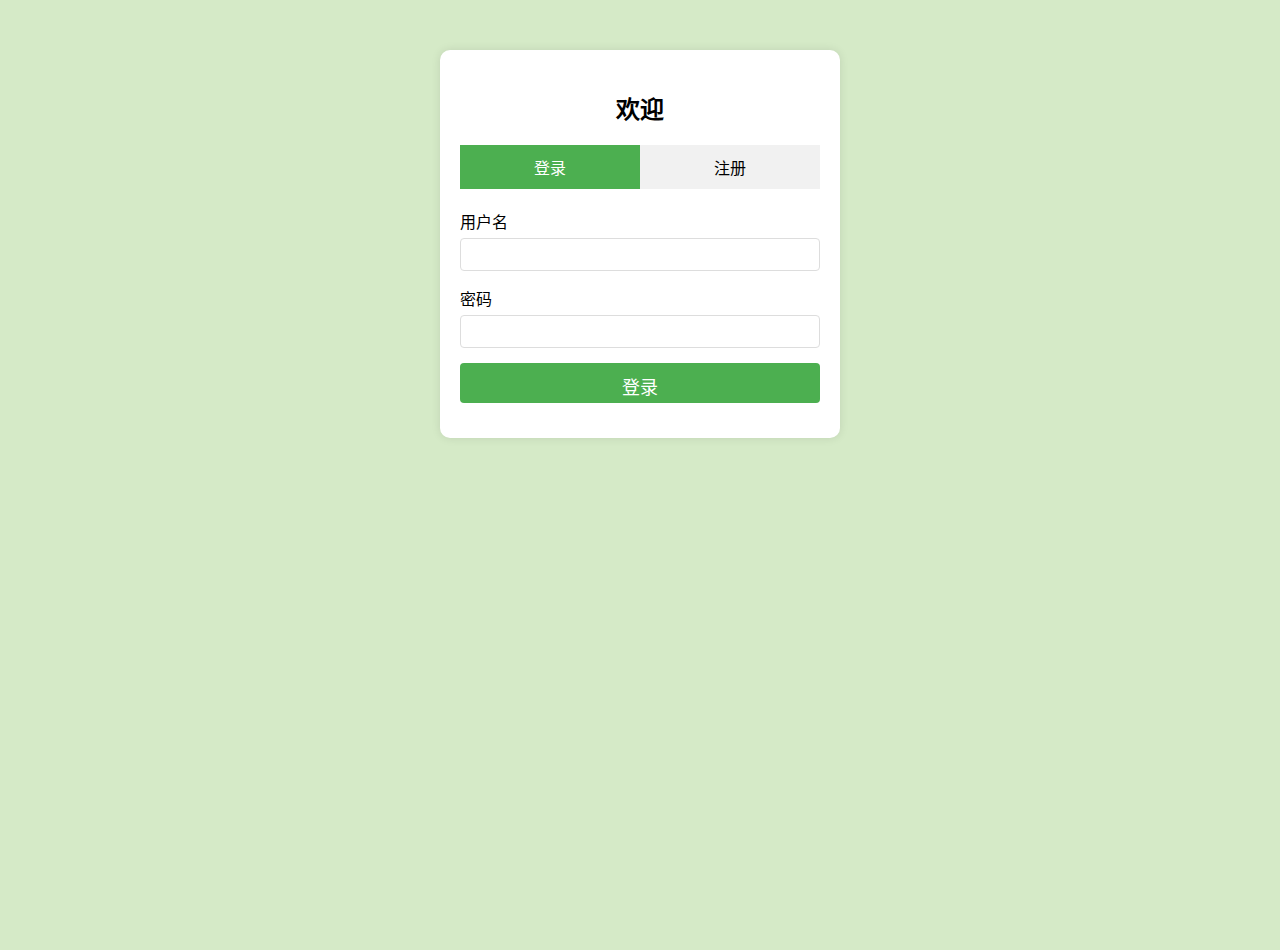
<file: login.html>
<!DOCTYPE html>
<html lang="zh-CN">

<head>
    <meta charset="UTF-8">
    <meta name="viewport" content="width=device-width, initial-scale=1.0">
    <title>登录/注册</title>
    <link rel="stylesheet" href="styles.css">
    <style>
        .login-container {
            max-width: 400px;
            margin: 50px auto;
            padding: 20px;
            background-color: white;
            border-radius: 10px;
            box-shadow: 0 0 10px rgba(0, 0, 0, 0.1);
        }

        .form-group {
            margin-bottom: 15px;
        }

        label {
            display: block;
            margin-bottom: 5px;
        }

        input[type="text"],
        input[type="password"] {
            width: 100%;
            padding: 8px;
            border: 1px solid #ddd;
            border-radius: 4px;
        }

        button {
            width: 100%;
            padding: 10px;
            background-color: #4CAF50;
            color: white;
            border: none;
            border-radius: 4px;
            cursor: pointer;
        }

        button:hover {
            background-color: #45a049;
        }

        .tabs {
            display: flex;
            margin-bottom: 20px;
        }

        .tab {
            flex: 1;
            text-align: center;
            padding: 10px;
            cursor: pointer;
            background-color: #f1f1f1;
        }

        .tab.active {
            background-color: #4CAF50;
            color: white;
        }

        .tab-content {
            display: none;
        }

        .tab-content.active {
            display: block;
        }
    </style>
</head>

<body>
    <div class="login-container">
        <h2 style="text-align: center;">欢迎</h2>
        <div class="tabs">
            <div class="tab active" onclick="switchTab('login')">登录</div>
            <div class="tab" onclick="switchTab('register')">注册</div>
        </div>

        <div id="login" class="tab-content active">
            <form id="loginForm">
                <div class="form-group">
                    <label for="loginUsername">用户名</label>
                    <input type="text" id="loginUsername" required>
                </div>
                <div class="form-group">
                    <label for="loginPassword">密码</label>
                    <input type="password" id="loginPassword" required>
                </div>
                <button type="submit">登录</button>
            </form>
        </div>

        <div id="register" class="tab-content">
            <form id="registerForm">
                <div class="form-group">
                    <label for="registerUsername">用户名</label>
                    <input type="text" id="registerUsername" required>
                </div>
                <div class="form-group">
                    <label for="registerPassword">密码</label>
                    <input type="password" id="registerPassword" required>
                </div>
                <div class="form-group">
                    <label for="confirmPassword">确认密码</label>
                    <input type="password" id="confirmPassword" required>
                </div>
                <button type="submit">注册</button>
            </form>
        </div>

        <div id="message" style="margin-top: 15px; text-align: center;"></div>
    </div>

    <script src="login.js"></script>
</body>

</html>
</file>
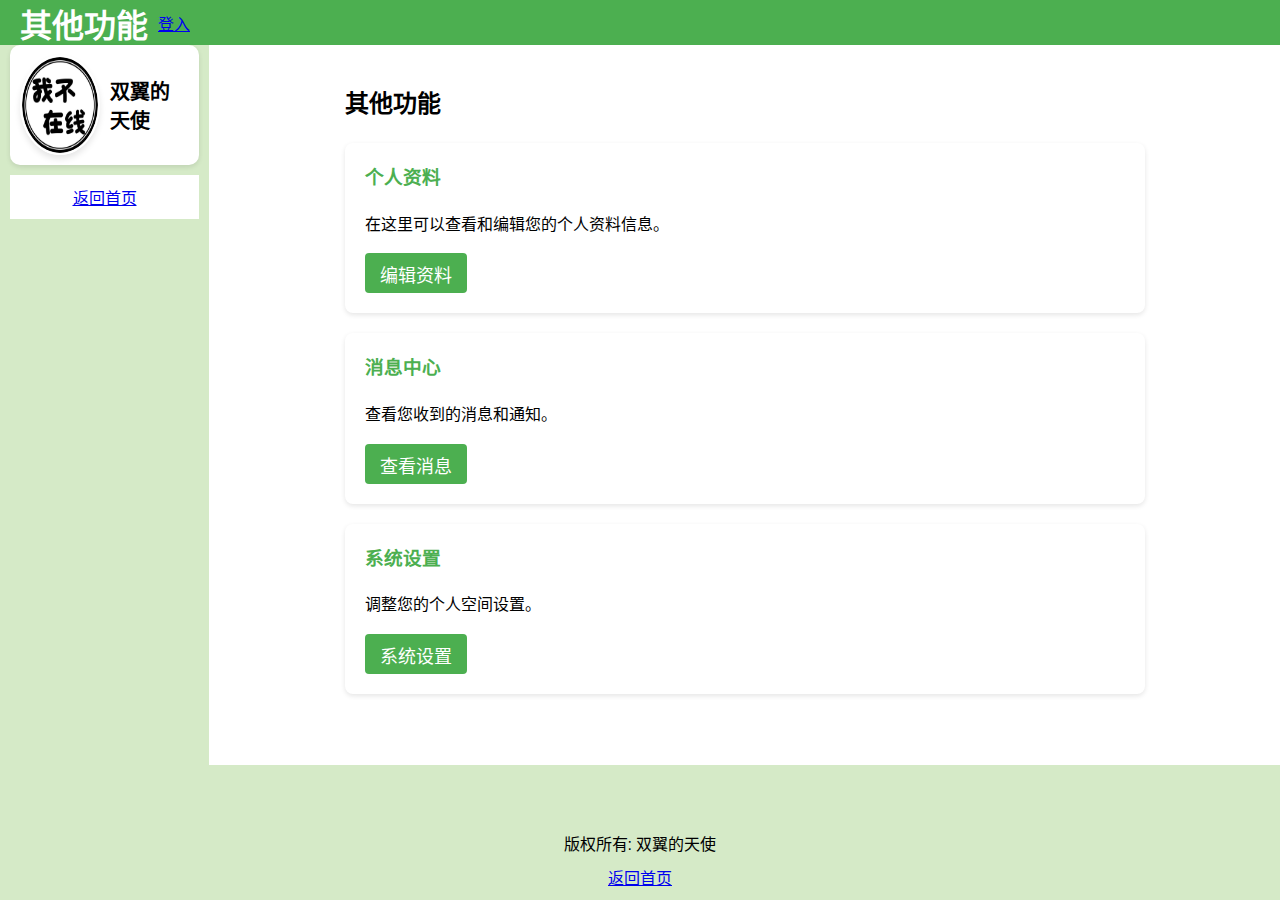
<file: qita.html>
<!DOCTYPE html>
<html lang="zh-CN">

<head>
    <meta charset="UTF-8">
    <meta name="viewport" content="width=device-width, initial-scale=1.0">
    <title>其他 - 双翼天使的空间</title>
    <link rel="stylesheet" href="styles.css">
    <style>
        .qita-container {
            max-width: 800px;
            margin: 0 auto;
        }

        .feature-box {
            background: white;
            padding: 20px;
            margin-bottom: 20px;
            border-radius: 8px;
            box-shadow: 0 2px 5px rgba(0, 0, 0, 0.1);
        }

        .feature-box h3 {
            margin-top: 0;
            color: #4CAF50;
        }
    </style>
</head>

<body>
    <div class="biaoti flex">
        <div class="juz">
            <h1 class="zwb">其他功能</h1>
        </div>
        <div class="flex1 flex a9 z">
            <a class="ywb" href="login.html" target="_blank">登入</a>
        </div>
    </div>

    <div class="flex zhuqu">
        <div style="width: 15%" class="z y flex column">
            <div class="baise x touxiang yinying">
                <img src="13.jpg" alt="头像图片" class="avatar" />
                <b class="nichen">双翼的天使</b>
            </div>
            <a href="index.html" class="baise x juzhon" style="padding: 10px;">返回首页</a>
        </div>

        <div style="width: 85%" class="flex column">
            <div style="overflow: auto" class="flex1 baise neib">
                <div class="qita-container">
                    <h2>其他功能</h2>

                    <div class="feature-box">
                        <h3>个人资料</h3>
                        <p>在这里可以查看和编辑您的个人资料信息。</p>
                        <button onclick="alert('个人资料功能开发中')"
                            style="padding: 8px 15px; background: #4CAF50; color: white; border: none; border-radius: 4px; cursor: pointer;">
                            编辑资料
                        </button>
                    </div>

                    <div class="feature-box">
                        <h3>消息中心</h3>
                        <p>查看您收到的消息和通知。</p>
                        <button onclick="alert('消息中心功能开发中')"
                            style="padding: 8px 15px; background: #4CAF50; color: white; border: none; border-radius: 4px; cursor: pointer;">
                            查看消息
                        </button>
                    </div>

                    <div class="feature-box">
                        <h3>系统设置</h3>
                        <p>调整您的个人空间设置。</p>
                        <button onclick="alert('系统设置功能开发中')"
                            style="padding: 8px 15px; background: #4CAF50; color: white; border: none; border-radius: 4px; cursor: pointer;">
                            系统设置
                        </button>
                    </div>
                </div>
            </div>
        </div>
    </div>

    <div style="margin-top: 50px" class="flex1 juzhon flex column">
        <p class="x">版权所有: 双翼的天使</p>
        <a href="index.html">返回首页</a>
    </div>
</body>

</html>
</file>
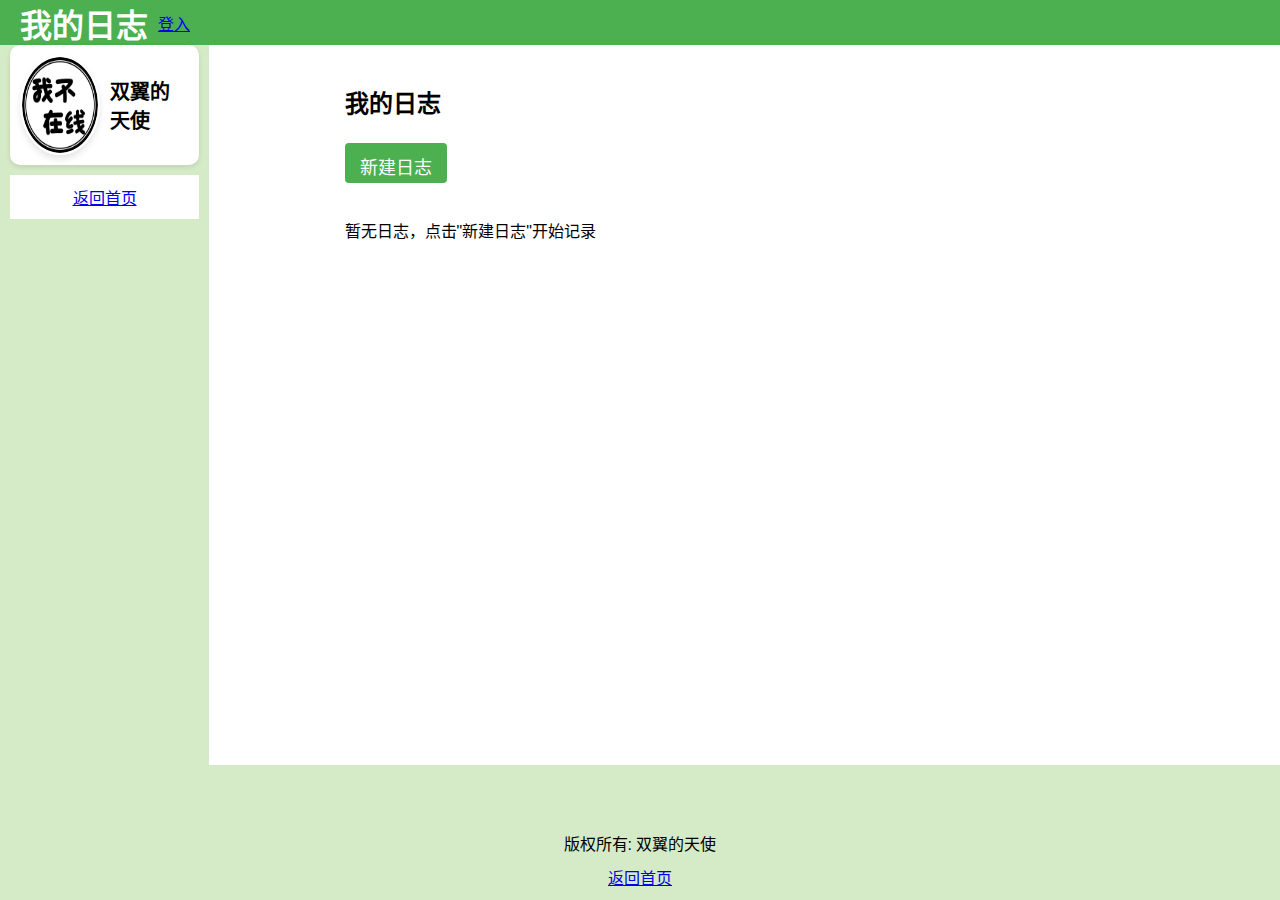
<file: rizhi.html>
<!DOCTYPE html>
<html lang="zh-CN">

<head>
    <meta charset="UTF-8">
    <meta name="viewport" content="width=device-width, initial-scale=1.0">
    <title>日志 - 双翼天使的空间</title>
    <link rel="stylesheet" href="styles.css">
    <style>
        .rizhi-container {
            max-width: 800px;
            margin: 0 auto;
        }

        .rizhi-item {
            background: white;
            padding: 20px;
            margin-bottom: 20px;
            border-radius: 8px;
            box-shadow: 0 2px 5px rgba(0, 0, 0, 0.1);
        }

        .rizhi-title {
            font-size: 20px;
            font-weight: bold;
            margin-bottom: 10px;
        }

        .rizhi-date {
            color: #666;
            font-size: 14px;
            margin-bottom: 15px;
        }

        .rizhi-content {
            line-height: 1.6;
        }

        .rizhi-actions {
            margin-top: 15px;
            text-align: right;
        }

        .rizhi-actions button {
            padding: 5px 10px;
            margin-left: 5px;
            background: #f0f0f0;
            border: none;
            border-radius: 4px;
            cursor: pointer;
        }

        .rizhi-actions button:hover {
            background: #e0e0e0;
        }

        .editor-container {
            background: white;
            padding: 20px;
            margin-bottom: 30px;
            border-radius: 8px;
            box-shadow: 0 2px 5px rgba(0, 0, 0, 0.1);
        }

        .editor-container input,
        .editor-container textarea {
            width: 100%;
            padding: 10px;
            margin-bottom: 10px;
            border: 1px solid #ddd;
            border-radius: 4px;
        }

        .editor-container textarea {
            min-height: 200px;
        }

        .editor-actions {
            text-align: right;
        }

        .editor-actions button {
            padding: 8px 15px;
            background: #4CAF50;
            color: white;
            border: none;
            border-radius: 4px;
            cursor: pointer;
        }

        .editor-actions button.cancel {
            background: #f44336;
            margin-right: 10px;
        }
    </style>
</head>

<body>
    <div class="biaoti flex">
        <div class="juz">
            <h1 class="zwb">我的日志</h1>
        </div>
        <div class="flex1 flex a9 z">
            <a class="ywb" href="login.html" target="_blank">登入</a>
        </div>
    </div>

    <div class="flex zhuqu">
        <div style="width: 15%" class="z y flex column">
            <div class="baise x touxiang yinying">
                <img src="13.jpg" alt="头像图片" class="avatar" />
                <b class="nichen">双翼的天使</b>
            </div>
            <a href="index.html" class="baise x juzhon" style="padding: 10px;">返回首页</a>
        </div>

        <div style="width: 85%" class="flex column">
            <div style="overflow: auto" class="flex1 baise neib">
                <div class="rizhi-container">
                    <h2>我的日志</h2>

                    <!-- 日志编辑器 -->
                    <div class="editor-container" id="editorContainer" style="display: none;">
                        <input type="text" id="rizhiTitle" placeholder="标题">
                        <textarea id="rizhiContent" placeholder="写下你的日志..."></textarea>
                        <div class="editor-actions">
                            <button class="cancel" onclick="cancelEdit()">取消</button>
                            <button id="saveRizhi" onclick="saveRizhi()">保存</button>
                        </div>
                    </div>

                    <!-- 新建日志按钮 -->
                    <button onclick="newRizhi()"
                        style="margin-bottom: 20px; padding: 10px 15px; background: #4CAF50; color: white; border: none; border-radius: 4px; cursor: pointer;">
                        新建日志
                    </button>

                    <!-- 日志列表 -->
                    <div id="rizhiList"></div>
                </div>
            </div>
        </div>
    </div>

    <div style="margin-top: 50px" class="flex1 juzhon flex column">
        <p class="x">版权所有: 双翼的天使</p>
        <a href="index.html">返回首页</a>
    </div>

    <script>
        let currentEditId = null;

        // 新建日志
        function newRizhi() {
            currentEditId = null;
            document.getElementById('rizhiTitle').value = '';
            document.getElementById('rizhiContent').value = '';
            document.getElementById('editorContainer').style.display = 'block';
            document.getElementById('rizhiTitle').focus();
        }

        // 保存日志
        function saveRizhi() {
            const title = document.getElementById('rizhiTitle').value.trim();
            const content = document.getElementById('rizhiContent').value.trim();

            if (!title || !content) {
                alert('标题和内容不能为空');
                return;
            }

            const rizhis = JSON.parse(localStorage.getItem('rizhis') || '[]');
            const now = new Date();
            const dateStr = now.toLocaleDateString() + ' ' + now.toLocaleTimeString().slice(0, 5);

            if (currentEditId !== null) {
                // 更新现有日志
                const index = rizhis.findIndex(r => r.id === currentEditId);
                if (index !== -1) {
                    rizhis[index] = {
                        id: currentEditId,
                        title,
                        content,
                        date: dateStr
                    };
                }
            } else {
                // 添加新日志
                rizhis.unshift({
                    id: Date.now(),
                    title,
                    content,
                    date: dateStr
                });
            }

            localStorage.setItem('rizhis', JSON.stringify(rizhis));
            loadRizhis();
            cancelEdit();
        }

        // 取消编辑
        function cancelEdit() {
            document.getElementById('editorContainer').style.display = 'none';
            currentEditId = null;
        }

        // 编辑日志
        function editRizhi(id) {
            const rizhis = JSON.parse(localStorage.getItem('rizhis') || '[]');
            const rizhi = rizhis.find(r => r.id === id);

            if (rizhi) {
                currentEditId = id;
                document.getElementById('rizhiTitle').value = rizhi.title;
                document.getElementById('rizhiContent').value = rizhi.content;
                document.getElementById('editorContainer').style.display = 'block';
                document.getElementById('rizhiTitle').focus();
            }
        }

        // 删除日志
        function deleteRizhi(id) {
            if (confirm('确定要删除这篇日志吗？')) {
                const rizhis = JSON.parse(localStorage.getItem('rizhis') || '[]');
                const filtered = rizhis.filter(r => r.id !== id);
                localStorage.setItem('rizhis', JSON.stringify(filtered));
                loadRizhis();
            }
        }

        // 加载日志
        function loadRizhis() {
            const rizhis = JSON.parse(localStorage.getItem('rizhis') || '[]');
            const container = document.getElementById('rizhiList');
            container.innerHTML = '';

            if (rizhis.length === 0) {
                container.innerHTML = '<p>暂无日志，点击"新建日志"开始记录</p>';
                return;
            }

            rizhis.forEach(rizhi => {
                const item = document.createElement('div');
                item.className = 'rizhi-item';
                item.innerHTML = `
          <div class="rizhi-title">${rizhi.title}</div>
          <div class="rizhi-date">${rizhi.date}</div>
          <div class="rizhi-content">${rizhi.content.replace(/\n/g, '<br>')}</div>
          <div class="rizhi-actions">
            <button onclick="editRizhi(${rizhi.id})">编辑</button>
            <button onclick="deleteRizhi(${rizhi.id})">删除</button>
          </div>
        `;
                container.appendChild(item);
            });
        }

        // 页面加载时初始化
        document.addEventListener('DOMContentLoaded', loadRizhis);
    </script>
</body>

</html>
</file>
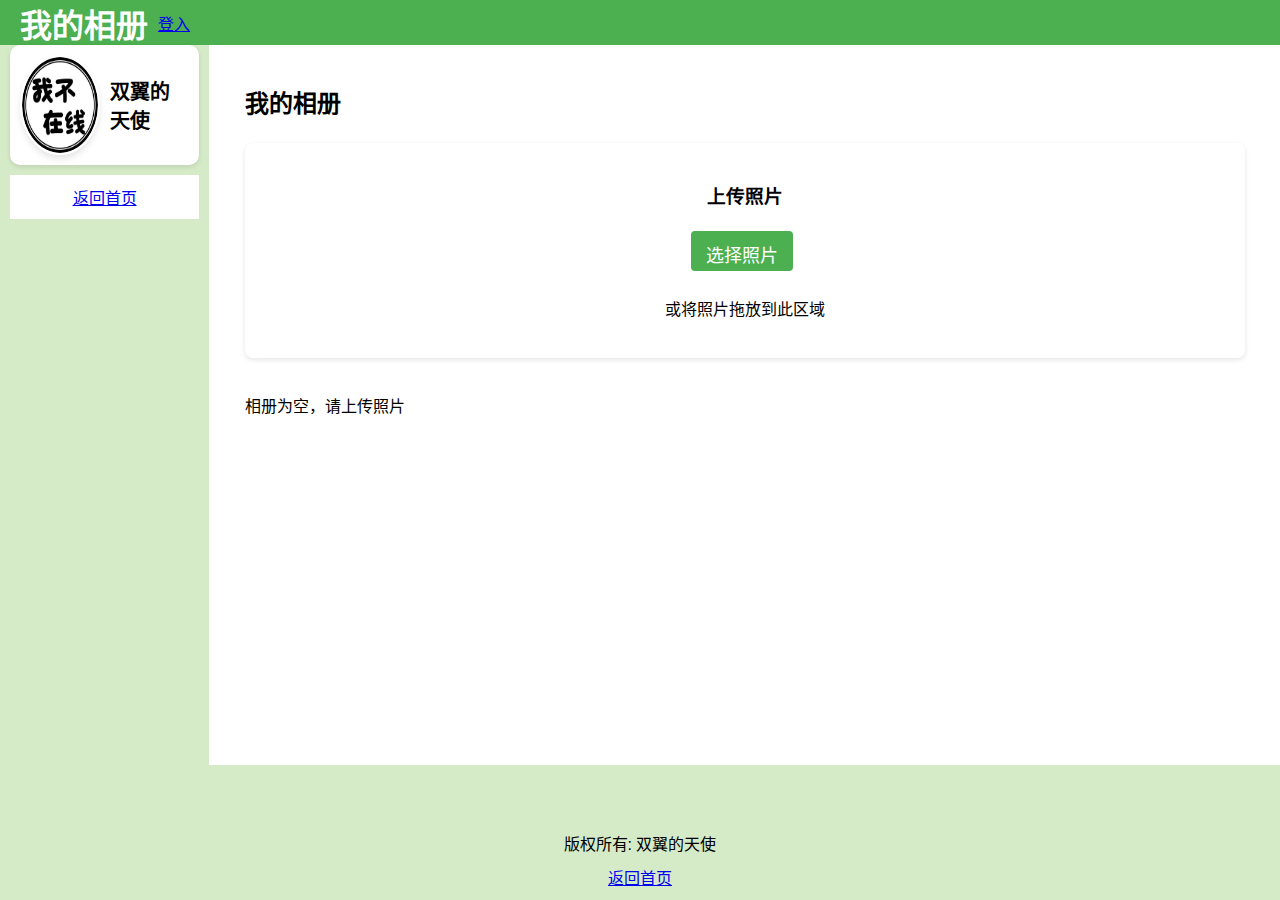
<file: xiangce.html>
<!DOCTYPE html>
<html lang="zh-CN">

<head>
    <meta charset="UTF-8">
    <meta name="viewport" content="width=device-width, initial-scale=1.0">
    <title>相册 - 双翼天使的空间</title>
    <link rel="stylesheet" href="styles.css">
    <style>
        .xiangce-container {
            max-width: 1000px;
            margin: 0 auto;
        }

        .upload-area {
            background: white;
            padding: 20px;
            margin-bottom: 20px;
            border-radius: 8px;
            box-shadow: 0 2px 5px rgba(0, 0, 0, 0.1);
            text-align: center;
        }

        .upload-area.highlight {
            background: #f0f8ff;
            border: 2px dashed #4CAF50;
        }

        #fileInput {
            display: none;
        }

        .upload-btn {
            padding: 10px 15px;
            background: #4CAF50;
            color: white;
            border: none;
            border-radius: 4px;
            cursor: pointer;
            margin-bottom: 10px;
        }

        .upload-btn:hover {
            background: #45a049;
        }

        .image-grid {
            display: grid;
            grid-template-columns: repeat(auto-fill, minmax(200px, 1fr));
            gap: 15px;
        }

        .image-item {
            position: relative;
            border-radius: 8px;
            overflow: hidden;
            box-shadow: 0 2px 5px rgba(0, 0, 0, 0.1);
        }

        .image-item img {
            width: 100%;
            height: 200px;
            object-fit: cover;
            display: block;
        }

        .image-actions {
            position: absolute;
            bottom: 0;
            left: 0;
            right: 0;
            background: rgba(0, 0, 0, 0.7);
            padding: 10px;
            display: flex;
            justify-content: space-between;
        }

        .image-actions button {
            background: none;
            border: none;
            color: white;
            cursor: pointer;
        }

        .image-actions button:hover {
            color: #4CAF50;
        }

        .image-title {
            color: white;
            margin: 0;
            padding: 5px;
            font-size: 14px;
            white-space: nowrap;
            overflow: hidden;
            text-overflow: ellipsis;
        }
    </style>
</head>

<body>
    <div class="biaoti flex">
        <div class="juz">
            <h1 class="zwb">我的相册</h1>
        </div>
        <div class="flex1 flex a9 z">
            <a class="ywb" href="login.html" target="_blank">登入</a>
        </div>
    </div>

    <div class="flex zhuqu">
        <div style="width: 15%" class="z y flex column">
            <div class="baise x touxiang yinying">
                <img src="13.jpg" alt="头像图片" class="avatar" />
                <b class="nichen">双翼的天使</b>
            </div>
            <a href="index.html" class="baise x juzhon" style="padding: 10px;">返回首页</a>
        </div>

        <div style="width: 85%" class="flex column">
            <div style="overflow: auto" class="flex1 baise neib">
                <div class="xiangce-container">
                    <h2>我的相册</h2>

                    <!-- 上传区域 -->
                    <div class="upload-area" id="uploadArea">
                        <h3>上传照片</h3>
                        <input type="file" id="fileInput" accept="image/*" multiple>
                        <button class="upload-btn" onclick="document.getElementById('fileInput').click()">选择照片</button>
                        <p>或将照片拖放到此区域</p>
                        <div id="uploadProgress" style="margin-top: 10px;"></div>
                    </div>

                    <!-- 相册列表 -->
                    <div class="image-grid" id="imageGrid"></div>
                </div>
            </div>
        </div>
    </div>

    <div style="margin-top: 50px" class="flex1 juzhon flex column">
        <p class="x">版权所有: 双翼的天使</p>
        <a href="index.html">返回首页</a>
    </div>

    <script>
        // 拖放功能
        const uploadArea = document.getElementById('uploadArea');

        uploadArea.addEventListener('dragover', (e) => {
            e.preventDefault();
            uploadArea.classList.add('highlight');
        });

        uploadArea.addEventListener('dragleave', () => {
            uploadArea.classList.remove('highlight');
        });

        uploadArea.addEventListener('drop', (e) => {
            e.preventDefault();
            uploadArea.classList.remove('highlight');

            const files = e.dataTransfer.files;
            if (files.length > 0) {
                handleFiles(files);
            }
        });

        // 文件选择处理
        document.getElementById('fileInput').addEventListener('change', (e) => {
            if (e.target.files.length > 0) {
                handleFiles(e.target.files);
            }
        });

        // 处理上传的文件
        function handleFiles(files) {
            const progress = document.getElementById('uploadProgress');
            progress.innerHTML = `正在上传 ${files.length} 张照片...`;

            Array.from(files).forEach(file => {
                if (!file.type.startsWith('image/')) {
                    alert(`${file.name} 不是图片文件`);
                    return;
                }

                const reader = new FileReader();
                reader.onload = (e) => {
                    addImageToAlbum(file.name, e.target.result);
                    progress.innerHTML += `<br>${file.name} 上传完成`;
                };
                reader.readAsDataURL(file);
            });
        }

        // 添加到相册
        function addImageToAlbum(name, dataUrl) {
            const images = JSON.parse(localStorage.getItem('xiangceImages') || '[]');
            images.unshift({
                id: Date.now(),
                name,
                dataUrl,
                date: new Date().toLocaleString()
            });
            localStorage.setItem('xiangceImages', JSON.stringify(images));
            loadImages();
        }

        // 删除照片
        function deleteImage(id) {
            if (confirm('确定要删除这张照片吗？')) {
                const images = JSON.parse(localStorage.getItem('xiangceImages') || '[]');
                const filtered = images.filter(img => img.id !== id);
                localStorage.setItem('xiangceImages', JSON.stringify(filtered));
                loadImages();
            }
        }

        // 重命名照片
        function renameImage(id) {
            const images = JSON.parse(localStorage.getItem('xiangceImages') || '[]');
            const image = images.find(img => img.id === id);

            if (image) {
                const newName = prompt('请输入新的照片名称', image.name);
                if (newName && newName.trim() !== '') {
                    image.name = newName.trim();
                    localStorage.setItem('xiangceImages', JSON.stringify(images));
                    loadImages();
                }
            }
        }

        // 加载照片
        function loadImages() {
            const images = JSON.parse(localStorage.getItem('xiangceImages') || '[]');
            const container = document.getElementById('imageGrid');
            container.innerHTML = '';

            if (images.length === 0) {
                container.innerHTML = '<p>相册为空，请上传照片</p>';
                return;
            }

            images.forEach(image => {
                const item = document.createElement('div');
                item.className = 'image-item';
                item.innerHTML = `
          <img src="${image.dataUrl}" alt="${image.name}">
          <div class="image-actions">
            <button onclick="renameImage(${image.id})">重命名</button>
            <button onclick="deleteImage(${image.id})">删除</button>
          </div>
          <div class="image-title">${image.name}</div>
        `;
                container.appendChild(item);
            });
        }

        // 页面加载时初始化
        document.addEventListener('DOMContentLoaded', loadImages);
    </script>
</body>

</html>
</file>
<file: styles.css>
/* 基础样式 */
body {
  margin: 0;
  height: 100vh;
  width: 100%;
  background-color: rgba(207, 231, 191, 0.87);
  font-family: Arial, sans-serif;
}

* {
  box-sizing: border-box;
}

.flex {
  display: flex;
}

.baise {
  background-color: white;
}

.flex1 {
  flex: 1;
}

.column {
  flex-direction: column;
}

.biaoti {
  height: 5%;
  width: 100%;
  background-color: #4caf50;
  color: white;
  padding: 10px 0;
  justify-content: space-between;
  align-items: center;
  padding: 0 20px;
}

.zhuqu {
  height: 80%;
}
/* 添加以下样式,音乐 */
.upload-btn {
  padding: 5px 10px;
  background: #4caf50;
  color: white;
  border: none;
  border-radius: 4px;
  cursor: pointer;
  margin-right: 5px;
}

.upload-btn:hover {
  background: #45a049;
}

#musicCover {
  width: 100%;
  max-height: 150px;
  object-fit: cover;
  border-radius: 5px;
}
/* 头像样式 */
.touxiang {
  display: flex;
  align-items: center;
  padding: 10px;
  border-radius: 10px;
}

.nichen {
  margin-left: 10px;
  font-size: 20px;
}

/* 好友列表样式 */
.haoyou {
  padding: 10px 20px;
  border-bottom: 1px solid #eee;
  font-size: 16px;
  color: #333;
}

.haoyou:hover {
  background-color: #f5f5f5;
}
.youbian {
  margin-right: 20px;
}
/* 音乐播放器样式 */
.yinyue {
  width: 260px;
  height: 90%;
}
.yit {
  width: 100px;
  height: 99%;
}
.yintu {
  width: 40px;
  height: 40px;
  border-radius: 50%;
  object-fit: cover;
}
.song {
  text-align: center;
  margin: 10px 0;
}

.mus audio {
  width: 100%;
}

/* 点赞样式 */
.like-container {
  display: flex;
  align-items: center;
  justify-content: center;
  font-size: 18px;
  cursor: pointer;
  padding: 10px;
  border-radius: 5px;
  margin: 5px 0;
}

.like-container:hover {
  background-color: #f5f5f5;
}

.heart {
  margin-right: 8px;
  transition: color 0.3s;
  font-size: 24px;
}

.heart.gray {
  color: #999;
}

.heart.red {
  color: #ff2501;
}

/* 内容区域样式 */
.neib {
  padding: 20px;
  line-height: 1.6;
}

/* 标签页样式 */
.box {
  flex: 1;
  display: flex;
  justify-content: center;
  align-items: center;
  font-size: 18px;
  margin: 0 5px;
  background: #4caf50;
  color: white;
  text-decoration: none;
  border-radius: 5px;
  padding: 10px 0;
}

.box:hover {
  background: #45a049;
}

/* 图片/视频样式 */
.tupian {
  width: 100%;
  height: 100%;
  object-fit: cover;
  border-radius: 5px;
}

/* 计算器样式 */
.calculator {
  width: 100%;
  max-width: 300px;
  margin: 0 auto;
  padding: 10px;
  background-color: #f9f9f9;
  border-radius: 10px;
}

.screen {
  height: 50px;
  border: 1px solid #ddd;
  margin-bottom: 10px;
  text-align: right;
  font-size: 24px;
  line-height: 50px;
  padding: 0 10px;
  background-color: white;
  border-radius: 5px;
}

.buttons {
  display: grid;
  grid-template-columns: repeat(4, 1fr);
  gap: 5px;
}

button {
  height: 40px;
  border: 1px solid #ddd;
  border-radius: 5px;
  font-size: 18px;
  background-color: white;
  cursor: pointer;
}

button:hover {
  background-color: #f0f0f0;
}

button.ac {
  background-color: #ff8888;
  color: white;
}

button.ac:hover {
  background-color: #ff6666;
}

/* 阴影效果 */
.yinying {
  box-shadow: 0 2px 5px rgba(0, 0, 0, 0.1);
}

/* 边距工具类 */
.x {
  margin-bottom: 10px;
}

.z {
  margin-left: 10px;
}
.s {
  margin-top: 10px;
}
.y {
  margin-right: 10px;
}

/* 居中工具类 */
.juzhon {
  display: flex;
  justify-content: center;
  align-items: center;
}
.ziti {
  font-size: 20px;
  line-height: 1.9;
}
.shuzhon {
  display: flex;
  justify-content: center;
}
.hengzhon {
  display: flex;
  align-items: center;
}
/* 响应式设计 */
@media (max-width: 768px) {
  .zhuqu {
    flex-direction: column;
    height: auto;
  }

  .zhuqu > div {
    width: 100% !important;
    margin-bottom: 10px;
  }

  .biaoti {
    flex-direction: column;
    height: auto;
  }

  .juz,
  .yinyue,
  .a9 {
    width: 100% !important;
    margin-bottom: 10px;
  }

  .zwb {
    margin-left: 0;
    text-align: center;
  }
}
.zt {
  font-size: 38px;
  color: #03010e;
}
.avatar {
  width: 100px; /* 设置宽度 */
  height: 100px; /* 设置高度，与宽度相同 */
  border-radius: 50%; /* 关键：将边框半径设置为50% */
  overflow: hidden; /* 确保图片不会超出圆形区域 */
  border: 2px solid #fff; /* 可选：添加边框 */
  box-shadow: 0 4px 6px rgba(0, 0, 0, 0.1); /* 可选：添加阴影 */
}
/* 在访问统计文本前添加小绿方块 */
.baise.juzhon p::before {
  content: "";
  display: inline-block;
  width: 10px;
  height: 10px;
  margin-right: 5px;
  background-color: #4caf50; /* 绿色 */
}
.dengru {
  padding: 5px 10px;
  background: #6a4caf;
  color: white;
  text-decoration: none;
  border-radius: 4px;
}
/* 安全选择器示例 */
.x.baise[style*="height: 30%"] img.tupian {
  cursor: pointer;
}
/*资料css*/
/* 资料面板主容器样式 */
.profile-panel {
  position: absolute; /* 绝对定位，相对于最近的非static定位祖先元素 */
  left: 5%; /* 距离左侧15%，与左边栏宽度对齐 */
  top: 140px; /* 垂直：添加此项，距离顶部50像素（根据需求调整值） */
  width: 300px; /* 固定宽度300像素 */
  padding: 15px; /* 内边距15像素，增加内容与边框的间距 */
  border-radius: 8px; /* 圆角边框，8像素弧度 */
  z-index: 100; /* 设置较高的堆叠顺序，确保面板显示在其他元素上方 */
  margin-top: 5px; /* 顶部外边距5像素，与触发元素的间距 */
  background: rgb(212, 219, 211); /* 白色背景（假设原baise类已定义） */
  box-shadow: 0 2px 10px rgba(0, 0, 0, 0.1); /* 添加阴影增强层次感 */
}

/* 面板头部区域样式 */
.profile-header {
  display: flex; /* 弹性布局 */
  justify-content: space-between; /* 子元素两端对齐 */
  align-items: center; /* 垂直居中 */
  margin-bottom: 15px; /* 底部外边距，与表单内容的间距 */
  padding-bottom: 10px; /* 底部内边距 */
  border-bottom: 1px solid #eee; /* 底部边框线，浅灰色分隔线 */
}

/* 关闭按钮样式 */
.close-btn {
  background: none; /* 透明背景 */
  border: none; /* 无边框 */
  font-size: 20px; /* 较大的字体尺寸 */
  cursor: pointer; /* 鼠标悬停时显示手型指针 */
  color: #999; /* 默认灰色文字 */
  padding: 0 5px; /* 增加点击区域 */
  line-height: 1; /* 保持按钮高度紧凑 */
}

/* 关闭按钮悬停状态 */
.close-btn:hover {
  color: #333; /* 悬停时变为深灰色 */
}

/* 表单组样式（每个输入项的容器） */
.profile-form .form-group {
  margin-bottom: 15px; /* 每组之间的垂直间距 */
}

/* 表单标签样式 */
.profile-form label {
  display: block; /* 块级显示，独占一行 */
  margin-bottom: 5px; /* 与输入框的间距 */
  font-weight: bold; /* 加粗字体 */
  color: #555; /* 中灰色文字，比纯黑柔和 */
  font-size: 14px; /* 适当的字体大小 */
}

/* 通用输入框样式（文本、数字、日期） */
.profile-form input[type="text"],
.profile-form input[type="number"],
.profile-form input[type="date"] {
  width: 100%; /* 宽度填满容器 */
  padding: 8px; /* 内边距，增加输入舒适度 */
  border: 1px solid #ddd; /* 浅灰色边框 */
  border-radius: 4px; /* 轻微圆角 */
  font-size: 14px; /* 与标签匹配的字体大小 */
  box-sizing: border-box; /* 边框和内边距包含在宽度内 */
}

/* 文本域特定样式 */
.profile-form textarea {
  resize: vertical; /* 只允许垂直调整大小 */
  min-height: 80px; /* 最小高度80像素 */
  width: 100%; /* 宽度填满容器 */
  padding: 8px; /* 内边距 */
  border: 1px solid #ddd; /* 与输入框一致的边框 */
  border-radius: 4px; /* 圆角一致 */
  font-family: inherit; /* 继承主字体 */
  font-size: 14px; /* 一致的字体大小 */
}

/* 表单操作按钮容器 */
.form-actions {
  display: flex; /* 弹性布局 */
  justify-content: flex-end; /* 按钮右对齐 */
  margin-top: 15px; /* 与表单内容的间距 */
  gap: 10px; /* 按钮之间的间距 */
}

/* 保存按钮基础样式 */
.save-btn {
  padding: 8px 15px; /* 舒适的点击区域 */
  background-color: #4caf50; /* 品牌绿色 */
  color: white; /* 白色文字 */
  border: none; /* 无边框 */
  border-radius: 4px; /* 与输入框一致的圆角 */
  cursor: pointer; /* 手型指针 */
  font-size: 14px; /* 适当的字体大小 */
  transition: background 0.3s; /* 平滑的背景色过渡 */
}

/* 保存按钮悬停状态 */
.save-btn:hover {
  background-color: #45a049; /* 稍深的绿色 */
  box-shadow: 0 2px 5px rgba(0, 0, 0, 0.1); /* 添加轻微阴影提升交互感 */
}

/* 响应式设计考虑：小屏幕适配 */
@media (max-width: 768px) {
  .profile-panel {
    left: 5%; /* 减少左侧间距 */
    width: 90%; /* 使用更大比例的宽度 */
    max-width: 350px; /* 但仍限制最大宽度 */
  }
}
</file>
